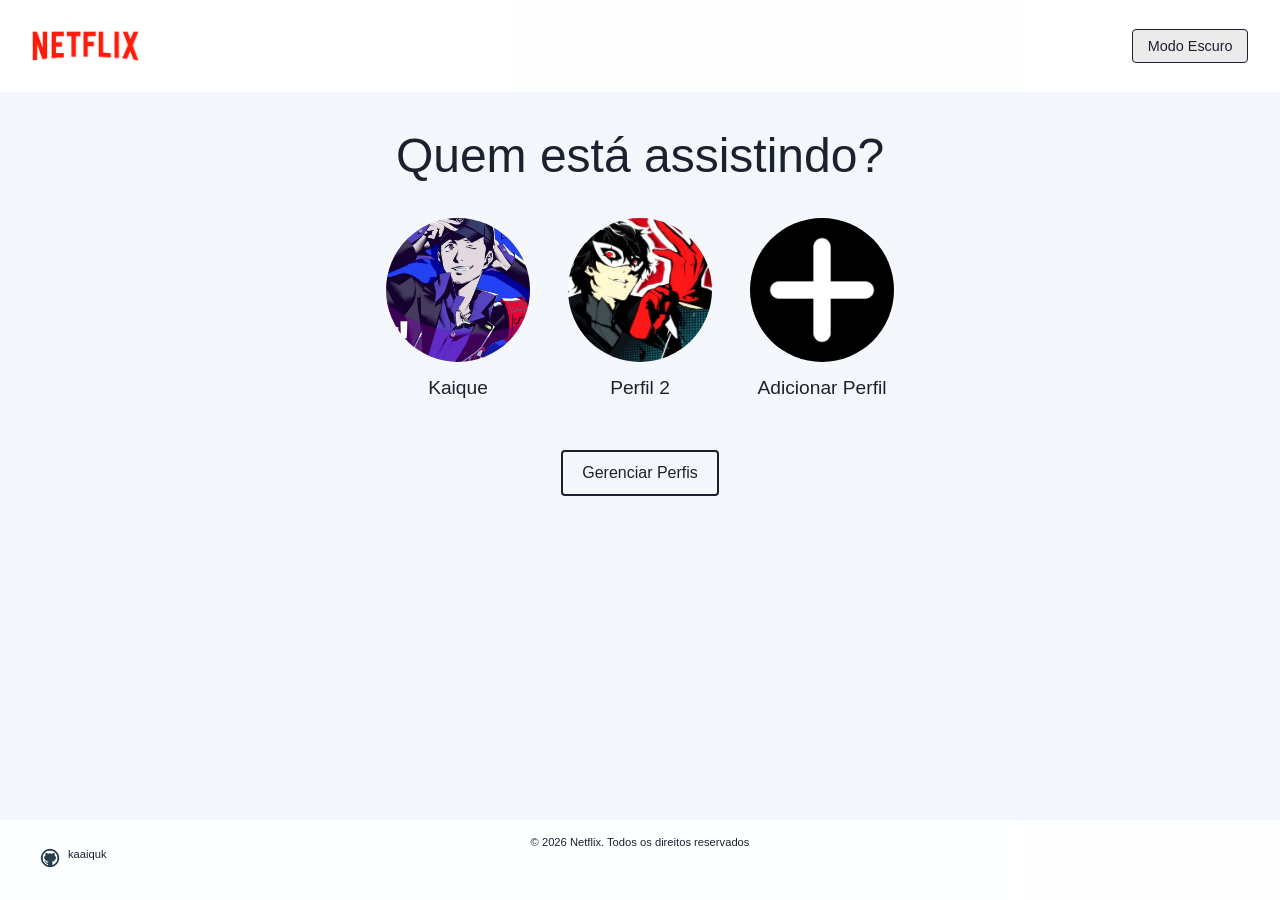
<file: index.html>
<!DOCTYPE html>
<html lang="pt-br">
<head>
    <meta charset="UTF-8">
    <meta name="viewport" content="width=device-width, initial-scale=1.0">
    <title>Netflix</title>
    <link rel="stylesheet" href="style.css">
</head>
<body>
    <nav class="navbar">
        <img src="assets/Netflix-Logo.png" alt="Logo da Netflix" class="logo">
        <button id="theme-toggle" aria-label="Alternar entre modo claro e modo escuro">Modo Claro</button>
    </nav>
    <main>
        <section class="profiles">
            <h1>Quem está assistindo?</h1>
            <ul class="profiles-list">
                <a href="catalogo/catalogo.html" style="text-decoration: none; color: inherit;">
                <li class="profile">
                    <img src="assets/perfil-1.jpg" alt="Imagem de um jovem sorrindo e usando um boné preto.">
                    <p>Kaique</p>
                </li>
                </a>
                <a href="catalogo/catalogo.html" style="text-decoration: none; color: inherit;">
                <li class="profile">
                    <img src="assets/perfil-2.jpg" alt="Imagem de um jovem sorrindo, usando um manto preto e uma luva vermelha.">
                    <p>Perfil 2</p>
                </li>
                </a>
                <li class="add-profile">
                    <img src="assets/add.png" alt="Ícone de adição de perfil.">
                    <p>Adicionar Perfil</p>
                </li>
            </ul>
        </section>
        <section class="gerenciar">
            <button type="button" class="manage-button">Gerenciar Perfis</button>
        </section>
    </main>
    <footer>
        <p>© 2026 Netflix. Todos os direitos reservados</p>
        <ul class="github">
            <img src="assets/github_PNG.png" alt="Ícone do GitHub">
            <p><a href="https://github.com/kaaiquk" target="_blank">kaaiquk</a></p>
        </ul>
    </footer>
    <script src="index.js"></script>
</body>
</html>
</file>
<file: style.css>
* {
    box-sizing: border-box;
}

html,
body {
    width: 100%;
    min-height: 100%;
    margin: 0;
    padding: 0;
    overflow-x: hidden;
}

body {
    background-color: #141414;
    color: #fff;
    font-family: 'Helvetica Neue', Helvetica, Arial, sans-serif;
    min-height: 100vh;
    display: block;
    max-width: 100vw;
    overflow-y: auto;
}

main {
    padding: 5.5rem 1rem 5.5rem;
    max-width: 800px;
    margin: 0 auto;
    text-align: center;
}

nav {
    position: fixed;
    top: 0;
    left: 0;
    width: 100%;
    padding: 1rem 2rem;
    display: flex;
    justify-content: space-between;
    align-items: center;
    background: #141414;
    z-index: 20;
}

/* LOGO NETFLIX */
nav .logo {
    height: 60px;
}

footer {
    position: fixed;
    bottom: 0;
    left: 0;
    width: 100%;
    padding: 1rem 0;
    text-align: center;
    background-color: #141414;
    z-index: 10;
    margin: 0;
}

/* RODAPÉ */
footer p {
    margin: 0;
    font-size: 0.7rem;
    color: #999;
}

/* GITHUB */
footer .github {
    display: flex;
    justify-content: left;
    align-items: left;
    gap: 0.5rem;
    margin-top: 0rem;
}

footer .github img {
    width: 20px;
    height: 20px;
}

footer .github a {
    color: #999;
    text-decoration: none;
    font-size: 0.7rem;
}

footer .github a:hover {
    text-decoration: underline;
}

/* PERFIS NO GERAL */
.profiles h1 {
    font-size: 3rem;
    margin-bottom: 2rem;
    font-weight: 300;
}

.profiles-list {
    list-style: none;
    padding: 0;
    display: flex;
    justify-content: center;
    gap: 2rem;
    flex-wrap: wrap;
}

/* IMAGENS */
.profile {
    text-align: center;
    cursor: pointer;
    transition: transform 0.3s ease;
}

.profile:hover {
    transform: scale(1.08);
}

.profile img {
    width: 150px;
    height: 150px;
    border-radius: 50%;
    object-fit: cover;
    border: 3px solid transparent;
    transition: border-color 0.3s ease;
}

.profile:hover img {
    border-color: #fff;
}

.profile p {
    margin-top: 0.5rem;
    font-size: 1.2rem;
    font-weight: 400;
}

/* BOTÃO DE ADICIONAR PERFIL */
.add-profile {
    text-align: center;
    cursor: pointer;
    transition: transform 0.3s ease;
}

.add-profile:hover {
    transform: scale(1.08);
}

.add-profile img {
    width: 150px;
    height: 150px;
    border-radius: 50%;
    object-fit: cover;
    border: 3px solid transparent;
    transition: border-color 0.3s ease;
}

.add-profile:hover img {
    border-color: #fff;
}

.add-profile p {
    margin-top: 0.5rem;
    font-size: 1.2rem;
    font-weight: 400;
}

.gerenciar {
    margin-top: 2rem;
}

.manage-button {
    padding: 0.75rem 1.2rem;
    font-size: 1rem;
    color: #ffffff;
    background-color: transparent;
    border: 2px solid #fff;
    border-radius: 4px;
    cursor: pointer;
    transition: background-color 0.3s ease, color 0.3s ease;
}

.manage-button:hover {
    background-color: #fff;
    color: #000;
}

/* Responsividade */
@media (max-width: 600px) {
    .profiles h1 {
        font-size: 2rem;
    }

    .profile img {
        width: 100px;
        height: 100px;
    }

    .profiles-list {
        gap: 1rem;
    }
}

/* Responsividade para dispositivos móveis */
@media (max-width: 768px) {
    body {
        display: block;
        height: auto;
        padding: 0;
        padding-bottom: 7rem;
    }

    nav {
        position: fixed;
        padding: 0.5rem 1rem;
        top: 0;
        z-index: 20;
    }

    nav .logo {
        height: 30px;
    }

    main {
        max-width: 100%;
        padding: 4.5rem 1rem 2rem;
        margin-top: 0;
    }

    .profiles h1 {
        font-size: 2rem;
        margin-bottom: 1rem;
    }

    .profiles-list {
        flex-direction: row;
        gap: 2rem;
        align-items: center;
    }

    .profile img,
    .add-profile img {
        width: 80px;
        height: 80px;
    }

    .profile p,
    .add-profile p {
        font-size: 0.9rem;
    }

    footer {
        position: fixed;
        bottom: 0;
        left: 0;
        width: 100%;
        height: auto;
        padding: 0.5rem 0;
        margin-top: 0;
        text-align: center;
        background-color: rgba(0, 0, 0, 0.9);
        z-index: 15;
    }

    footer p {
        font-size: 0.6rem;
    }

    footer .github {
        justify-content: center;
        align-items: center;
    }

    .manage-button {
        padding: 0.5rem 1rem;
        font-size: 0.9rem;
        margin-bottom: 1rem;
    }
}

/* Responsividade para tablets */
@media (min-width: 769px) and (max-width: 1024px) {
    body {
        height: auto;
        padding-bottom: 6rem;
    }

    nav {
        padding: 1rem;
        position: fixed;
        top: 0;
        z-index: 20;
    }

    nav .logo {
        height: 50px;
    }

    main {
        max-width: 90%;
        padding: 5rem 1rem 2rem;
        margin: 0 auto;
    }

    .profiles h1 {
        font-size: 2.5rem;
    }

    .profiles-list {
        gap: 2rem;
        flex-wrap: wrap;
    }

    footer {
        position: fixed;
        bottom: 0;
        left: 0;
        width: 100%;
        padding: 0.7rem 0;
        background-color: rgba(0, 0, 0, 0.9);
        z-index: 15;
    }

    .manage-button {
        margin-bottom: 1rem;
    }
}

/* Responsividade para desktops */
@media (min-width: 1025px) {
    body {
        height: auto;
        padding-bottom: 5rem;
    }

    nav {
        padding: 1rem 2rem;
        position: fixed;
        top: 0;
        z-index: 20;
    }

    main {
        max-width: 800px;
        padding: 5.5rem 1rem 2rem;
        margin: 0 auto;
    }

    .profiles h1 {
        font-size: 3rem;
    }

    .profiles-list {
        gap: 2rem;
    }

    .profile img,
    .add-profile img {
        width: 150px;
        height: 150px;
    }

    .manage-button {
        padding: 0.75rem 1.2rem;
    }

    footer {
        position: fixed;
        bottom: 0;
        left: 0;
        width: 100%;
        padding: 1rem 0;
        z-index: 15;
    }
}
</file>
